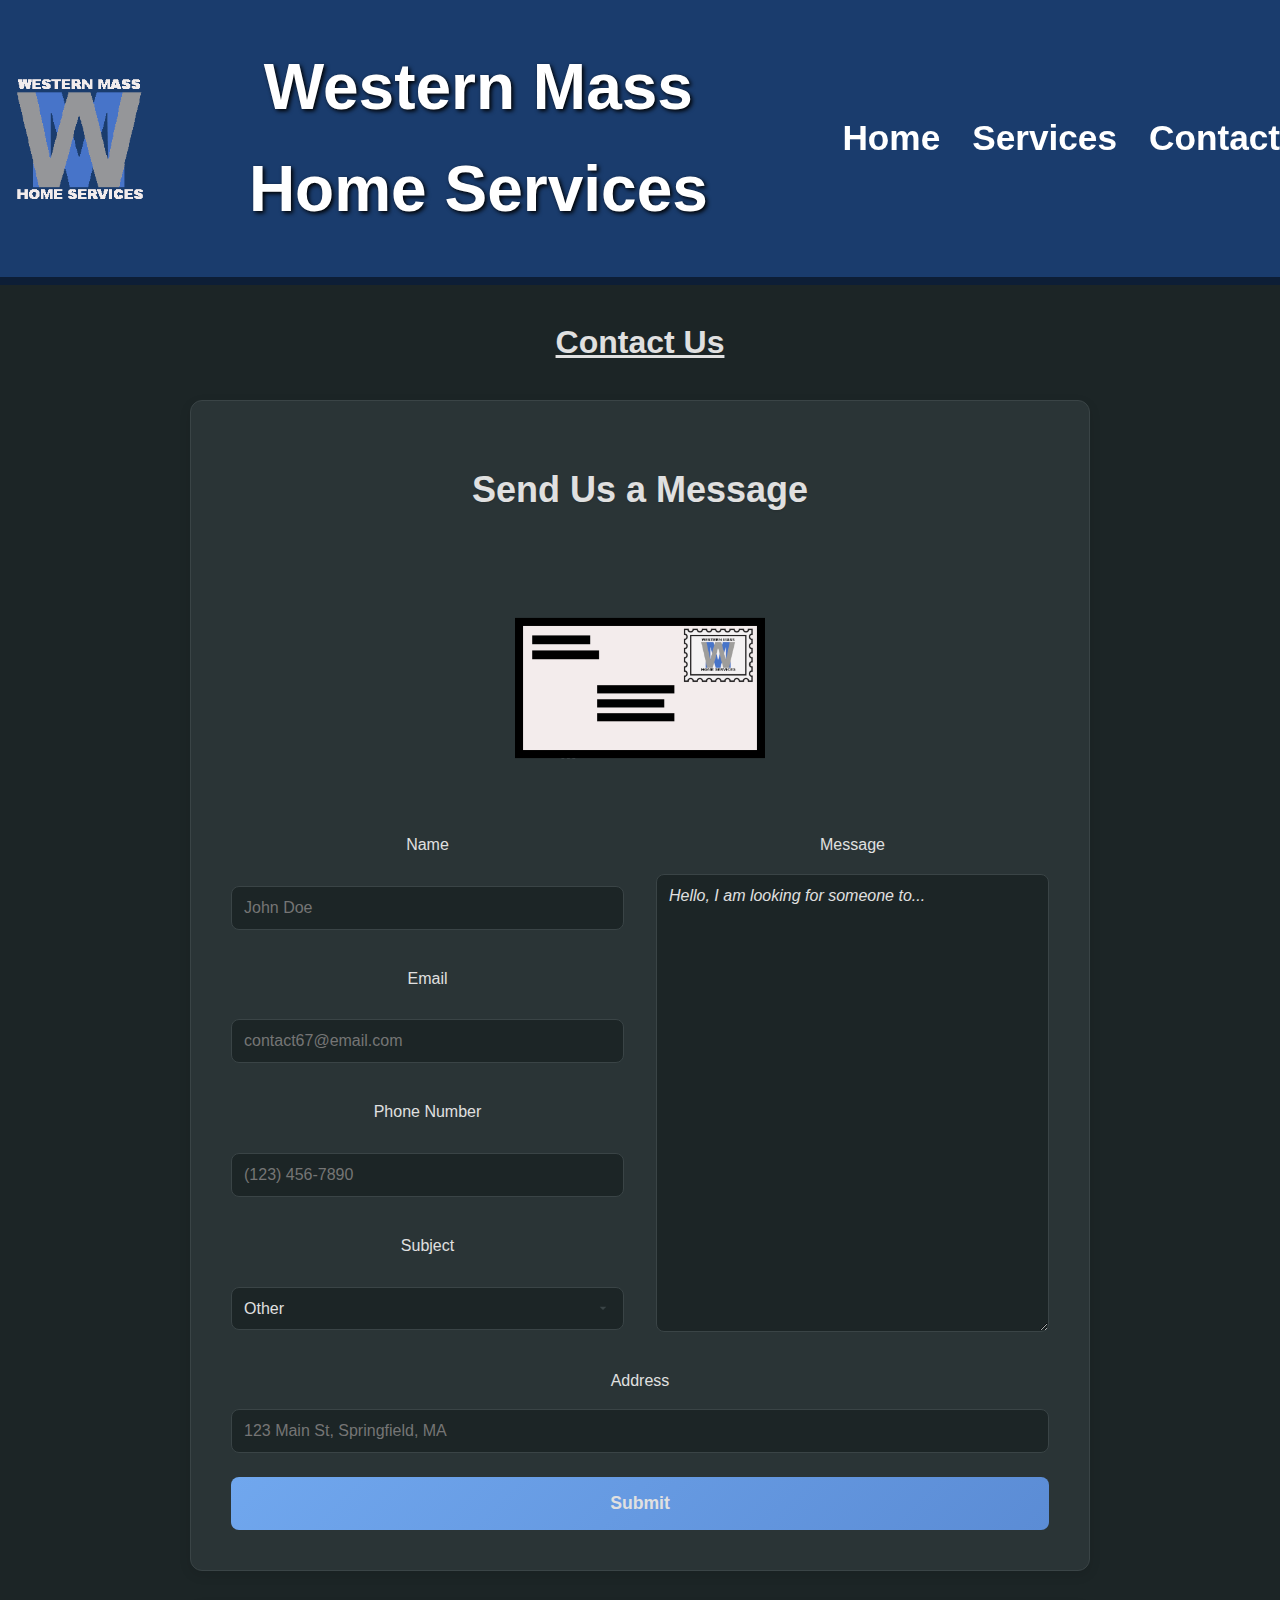
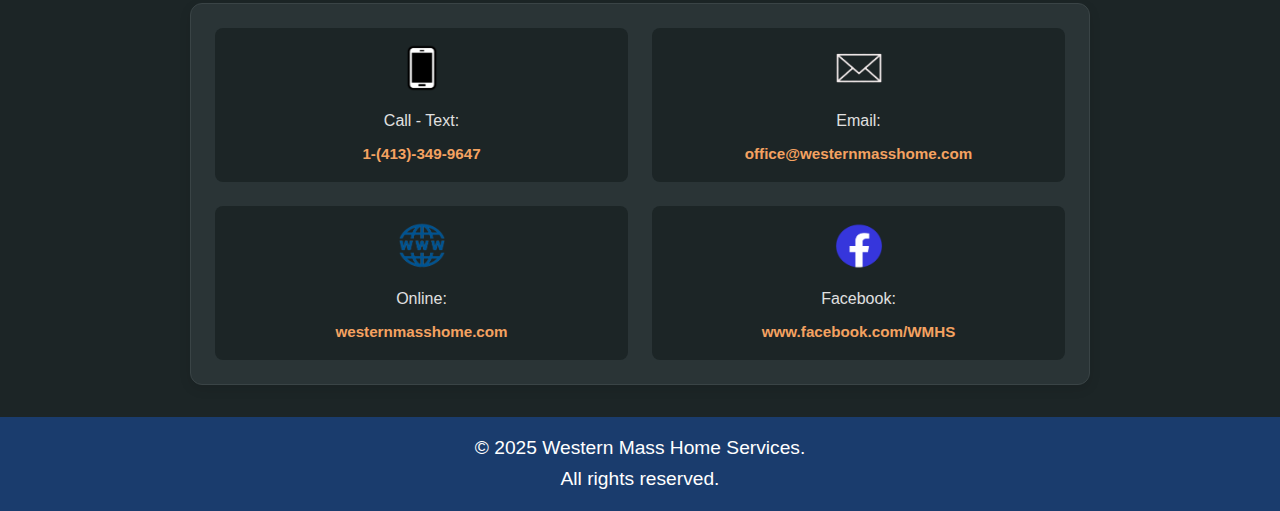
<file: contact.html>
<!DOCTYPE html>
<html lang="en">
<head>
    <meta charset="UTF-8">
    <meta name="viewport" content="width=device-width, initial-scale=1.0">
    <title>WMHS - Contact Us</title>
    <link rel="stylesheet" href="css/reset.css">
    <link rel="stylesheet" href="css/styles.css">
</head>
<body>
    <header>
        <nav id="main-nav"></nav>
    </header>
    <main>
        <section class="contact">
            <h4><u>Contact Us</u></h4>
            <div class="Email__Container">
                <div class="Email__Form">
                    <h1>Send Us a Message</h1>
                    <img src="/assets/WMHS__Stamp.png" alt="Stamp" class="stamp">
                    <form action="https://formsubmit.co/westernmasshome@gmail.com" method="POST" id="email__form">
                        <div class="form__grid">
                            <div class="form__left">
                                <input type="hidden" name="_next" value="https://www.westernmasshome.com/thank-you.html">
                                <input type="hidden" name="_captcha" value="false">
                                <label for="name">Name</label>
                                <input type="text" id="name" name="name" placeholder="John Doe" required>
                                <label for="email">Email</label>
                                <input type="email" id="email" name="email" placeholder="contact67@email.com">
                                <label for="phone">Phone Number</label>
                                <input type="tel" id="phone" name="phone" placeholder="(123) 456-7890" required>
                                <label for="subject">Subject</label>
                                <select name="subject" id="subject" required>
                                    <option value="other">Other</option>
                                    <option value="Electrical">Electrical</option>
                                    <option value="Plumbing">Plumbing</option>
                                    <option value="Appliance Repair">Appliance Repair</option>
                                    <option value="Bathroom Remodeling">Bathroom Remodeling</option>
                                    <option value="Carpentry">Carpentry</option>
                                    <option value="Maintenance">Maintenance</option>
                                </select>
                            </div>
                            <div class="form__right">
                                <label for="message">Message</label>
                                <textarea id="message" name="message" rows="24" autocorrect="on" placeholder="Hello, I am looking for someone to..."></textarea>
                            </div>
                        </div>
                        <div class="form__address">
                            <label for="address">Address</label>
                            <input type="text" id="address" name="address" placeholder="123 Main St, Springfield, MA" required>
                        </div>
                        <button type="submit">Submit</button>
                    </form>
                </div>
            </div>
        </section>
        <div class="Grid__Container">
            <div class="grid-items" onclick="window.location.href='tel:+1413349647'">
                <img src="assets/Icon__Phone.png" id="Icon__Phone" alt="Phone Icon">
                <p>Call - Text:</p>
                <a href="tel:+1413349647">1-(413)-349-9647</a>
            </div>
            <div class="grid-items1" onclick="window.location.href='mailto:office@westernmasshome.com'">
                <img src="assets/Icon__Email.png" id="Icon__Email" alt="Email Icon">
                <p>Email:</p>
                <a href="mailto:office@westernmasshome.com">office@westernmasshome.com</a>
            </div>
            <div class="grid-items2">
                <img src="assets/Icon__Web.png" id="Icon humilityweb" alt="Website Icon">
                <p>Online:</p>
                <a href="https://www.westernmasshome.com" target="_blank">westernmasshome.com</a>
            </div>
            <div class="grid-items3" onclick="window.location.href='https://www.facebook.com/westernmasshome'">
                <img src="assets/Icon__Facebook.png" id="Icon__Facebook" alt="Facebook Icon">
                <p>Facebook:</p>
                <a href="https://www.facebook.com/westernmasshome" target="_blank">www.facebook.com/WMHS</a>
            </div>
        </div>
    </main>
    <footer>
        <p>&copy; 2025 Western Mass Home Services. 
            <div></div>All rights reserved.</p>
    </footer>
    <script src="js/navigation.js"></script>
    <script src="js/contact-form.js"></script>
    <script src="js/main.js"></script>
</body>
</html>
</file>
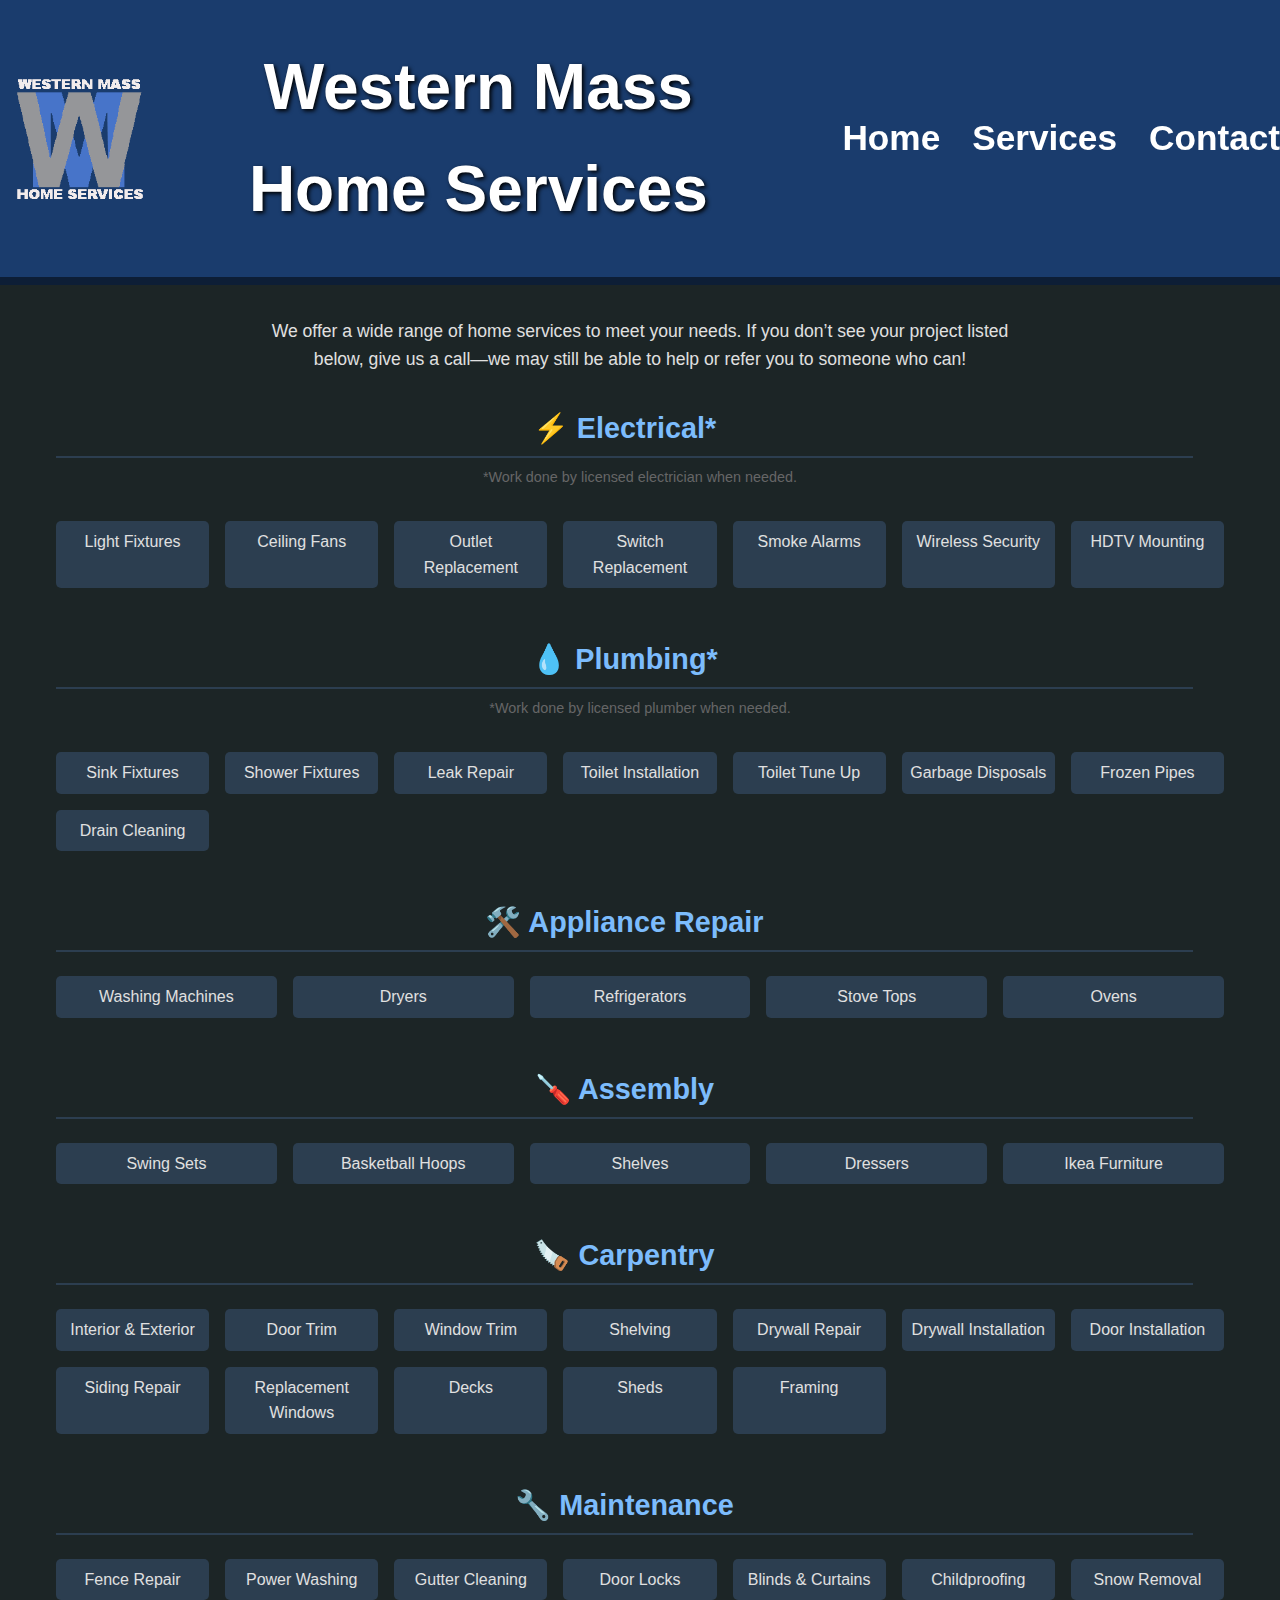
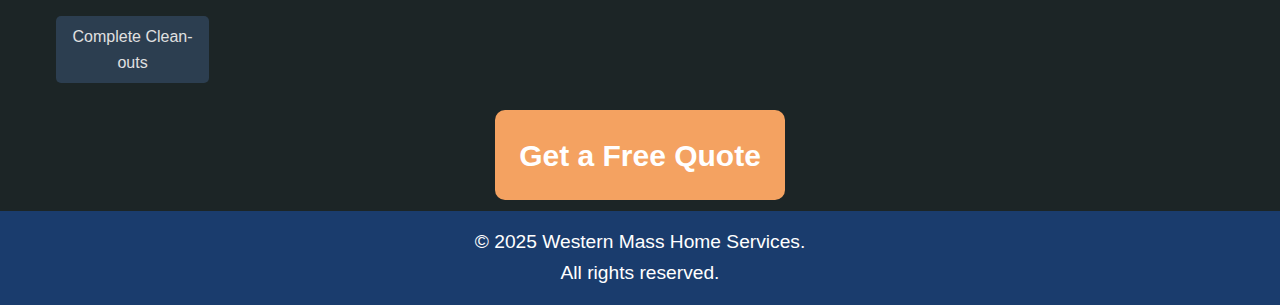
<file: services.html>
<!DOCTYPE html>
<html lang="en">
<head>
    <meta charset="UTF-8">
    <meta name="viewport" content="width=device-width, initial-scale=1.0">
    <title>WMHS - Services</title>
    <link rel="stylesheet" href="css/reset.css">
    <link rel="stylesheet" href="css/styles.css">
</head>
<body>
    <header>
        <nav id="main-nav"></nav>
    </header>
    <main>
        <section class="intro">
            <p>We offer a wide range of home services to meet your needs. If you don’t see your project listed below, give us a call—we may still be able to help or refer you to someone who can!</p>
        </section>
        
        <section class="services">
    <div class="service-category">
        <h3>⚡ Electrical*</h3>
        <p>*Work done by licensed electrician when needed.</p>
        <div class="service-grid">
            <span>Light Fixtures</span>
            <span>Ceiling Fans</span>
            <span>Outlet Replacement</span>
            <span>Switch Replacement</span>
            <span>Smoke Alarms</span>
            <span>Wireless Security</span>
            <span>HDTV Mounting</span>
        </div>
    </div>
    <div class="service-category">
        <h3>💧 Plumbing*</h3>
        <p>*Work done by licensed plumber when needed.</p>
        <div class="service-grid">
            <span>Sink Fixtures</span>
            <span>Shower Fixtures</span>
            <span>Leak Repair</span>
            <span>Toilet Installation</span>
            <span>Toilet Tune Up</span>
            <span>Garbage Disposals</span>
            <span>Frozen Pipes</span>
            <span>Drain Cleaning</span>
        </div>
    </div>
    <div class="service-category">
        <h3>🛠️ Appliance Repair</h3>
        <div class="service-grid">
            <span>Washing Machines</span>
            <span>Dryers</span>
            <span>Refrigerators</span>
            <span>Stove Tops</span>
            <span>Ovens</span>
        </div>
    </div>
    <div class="service-category">
        <h3>🪛 Assembly</h3>
        <div class="service-grid">
            <span>Swing Sets</span>
            <span>Basketball Hoops</span>
            <span>Shelves</span>
            <span>Dressers</span>
            <span>Ikea Furniture</span>
        </div>
    </div>
    <div class="service-category">
        <h3>🪚 Carpentry</h3>
        <div class="service-grid">
            <span>Interior & Exterior</span>
            <span>Door Trim</span>
            <span>Window Trim</span>
            <span>Shelving</span>
            <span>Drywall Repair</span>
            <span>Drywall Installation</span>
            <span>Door Installation</span>
            <span>Siding Repair</span>
            <span>Replacement Windows</span>
            <span>Decks</span>
            <span>Sheds</span>
            <span>Framing</span>
        </div>
    </div>
    <div class="service-category">
        <h3>🔧 Maintenance</h3>
        <div class="service-grid">
            <span>Fence Repair</span>
            <span>Power Washing</span>
            <span>Gutter Cleaning</span>
            <span>Door Locks</span>
            <span>Blinds & Curtains</span>
            <span>Childproofing</span>
            <span>Snow Removal</span>
            <span>Complete Clean-outs</span>
        </div>
    </div>
                    <a href="contact.html" class="cta-button-service">Get a Free Quote</a>

</section>
    </main>
    <footer>
        <p>&copy; 2025 Western Mass Home Services. 
            <div></div>
            All rights reserved.</p>
    </footer>
    <script src="js/navigation.js"></script>
    <script src="js/main.js"></script>
</body>
</html>
</file>
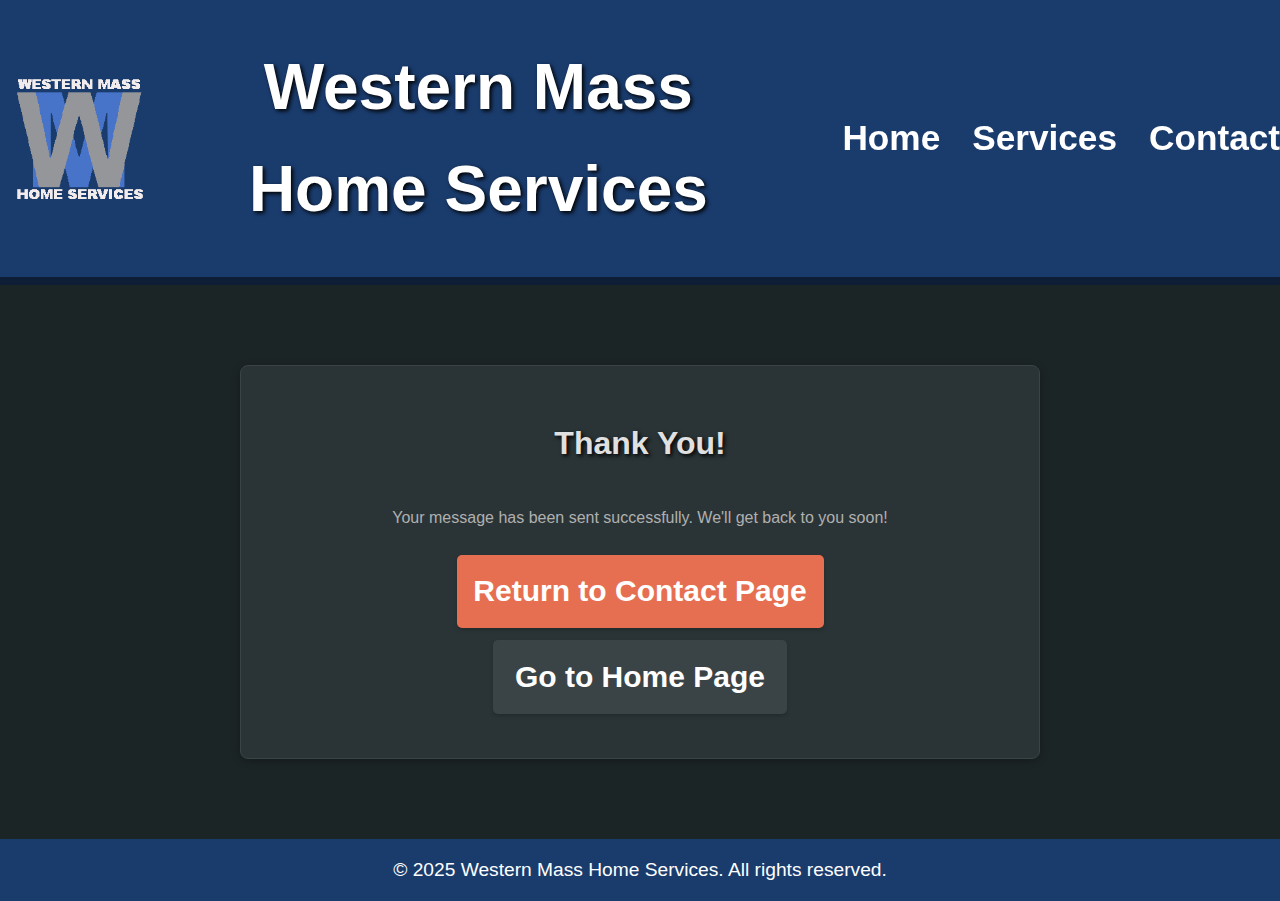
<file: thank-you.html>
<!DOCTYPE html>
<html lang="en">
<head>
    <meta charset="UTF-8">
    <meta name="viewport" content="width=device-width, initial-scale=1.0">
    <title>WMHS - Thank You</title>
    <link rel="stylesheet" href="css/reset.css">
    <link rel="stylesheet" href="css/styles.css">
</head>
<body>
    <header>
        <nav id="main-nav"></nav>
    </header>
    <main>
        <section class="thank-you">
            <div class="thank-you-box">
                <h1>Thank You!</h1>
                <p>Your message has been sent successfully. We'll get back to you soon!</p>
                <a href="contact.html" class="cta-button3">Return to Contact Page</a>
                
                <div></div>

                <a href="index.html" class="cta-button4">Go to Home Page</a>
            </div>
        </section>
    </main>
    <footer>
        <p>&copy; 2025 Western Mass Home Services. All rights reserved.</p>
    </footer>
    <script src="js/navigation.js"></script>
    <script src="js/main.js"></script>
</body>
</html>
</file>
<file: css/styles.css>
/* ==========================================================================
   Global Variables
   ========================================================================== */
:root {
    --primary-color: #1a3c6d;
    --secondary-color: #f4a261;
    --accent-color: #3b86e9;
    --dark-bg: #1c2526;
    --light-text: #e0e0e0;
    --gray-text: #7f7f7f;
    --border-color: #ccc;
    --card-bg: #2a3436;
    --shadow: 0 2px 8px rgba(0, 0, 0, 0.1);
    --transition: all 0.3s ease;
}

/* ==========================================================================
   General Styles
   ========================================================================== */
body {
    background: var(--dark-bg);
    color: var(--light-text);
    font-family: Arial, sans-serif;
    margin: 0;
}

header {
    background: var(--primary-color);
    padding: 1rem 0;
    position: sticky;
    top: 0;
    z-index: 1000;
    border-bottom: 8px solid rgba(0, 0, 0, 0.5);
}

nav {
    max-width: 1800px;
    margin: 0 auto;
    display: flex;
    justify-content: space-between;
    align-items: center;
}

nav img {
    height: 125px;
    padding-left: 1rem;
}

nav img:hover {
    transform: scale(1.05);
    transition: transform 0.3s ease;
}

nav ul {
    display: flex;
    list-style: none;
    font-size: 2.2rem;
}

nav ul li {
    margin-left: 2rem;
}

nav ul li a {
    color: white;
    text-decoration: none;
    font-weight: bold;
    transition: var(--transition);
}

nav ul li a:hover {
    color: var(--secondary-color);
}

.hamburger {
    display: none;
    font-size: 2rem;
    color: white;
    cursor: pointer;
    padding-right: 1rem;
}

/* ==========================================================================
   Hero Section
   ========================================================================== */
.hero {
    background: var(--primary-color);
    height: 470px;
    display: flex;
    align-items: center;
    justify-content: center;
    text-align: center;
    color: white;
    border-radius: 10px;
    width: 90%;
    margin: 0 auto;
    max-width: 1200px; /* Optional: Caps the width on large screens */
    margin-top: 20px;
}

.hero-content {
    background: rgba(26, 60, 109, 0.7);
    padding: 2rem;
    border-radius: 10px;
}



.hero h3 {
    font-size: 2.5rem;
    color: white;

}

.hero h4 {
    font-size: 4rem;

}



.hero p {
    font-size: 1.7rem;
    margin-bottom: 4rem;
}


@media (max-width: 768px) {


    .hero h3{
        font-size: 2rem;
        margin-top: 2rem;
    }
    .hero h4{
        font-size: 40px;
        padding-bottom: 3.5rem;
    }

    .hero p{
        font-size: 1.2rem;
        padding-bottom: 12px;
    }
}




/* ==========================================================================
   Sections
   ========================================================================== */
.intro, .about, .services, .contact {
    max-width: 1200px;
    margin: 2rem auto;
    padding: 0 1rem;
}

.services ul {
    list-style: disc;
    margin-left: 2rem;
}

/* ==========================================================================
   Services Section
   ========================================================================== */
.services {
    text-align: center;
    background: var(--dark-bg);
}

.services h1 {
    color: var(--primary-color);
    font-size: 2.5rem;
    margin-bottom: 2rem;
}


.services-grid {
    display: grid;
    grid-template-columns: repeat(auto-fit, minmax(250px, 1fr));
    gap: 3rem;
    
}

.service-item {
    background: var(--card-bg);
    border: 1px solid var(--border-color);
    border-radius: 8px;
    padding: 2rem;
    box-shadow: var(--shadow);
    transition: transform 0.3s ease;
    
}

.service-category h3{
    margin-right: 31px;
    
}

.service-item:hover {
    transform: translateY(-5px);
}

.service-item img {
    width: 60px;
    height: 60px;
    margin-bottom: 1rem;
}

.service-item h2 {
    color: var(--primary-color);
    font-size: 1.8rem;
    margin-bottom: 0.5rem;
}

.service-item p {
    color: var(--gray-text);
}

.cta-button-service {
    background: var(--secondary-color);
    color: white;
    font-size: 30px;
    padding: 1.8rem 1.5rem;
    border-radius: 10px;
    text-decoration: none;
    font-weight: bold;
    transition: var(--transition);
}

.cta-button-service:hover {
    background: #e76f51;
    transform: translateY(-2px);
    box-shadow: 0 4px 8px rgba(0, 0, 0, 0.3);
}

/* ==========================================================================
   Testimonials Section
   ========================================================================== */

   .quotes-icon {
    width: 200px;
    height: 200px;
    margin-top: -3rem;
    margin-bottom: -5rem;}

    
        
    


.testimonials {
    text-align: center;
    background: var(--dark-bg);
}

.testimonials h2 {
    color: var(--light-text);
    font-size: 2.2rem;
    margin-bottom: 2rem;
}

.testimonials-grid {
    display: grid;
    grid-template-columns: repeat(auto-fit, minmax(300px, 1fr));
    gap: 2rem;
    padding: 4rem 1rem;
    
}

.testimonial-item {
    background: var(--card-bg);
    border: 1px solid #3a4446;
    border-radius: 8px;
    padding: 2rem;
    box-shadow: 0 2px 8px rgba(0, 0, 0, 0.3);
}

.testimonial-item p {
    color: #b0b0b0;
    font-style: italic;
    margin-bottom: 1rem;
}

.testimonial-item h4 {
    color: var(--light-text);
    font-size: 1.2rem;
}



/* ==========================================================================
   Carousel Section
   ========================================================================== */

.hammer-icon {
    width: 100px;
    height: 100px;
    margin-top: -3rem;
    margin-bottom: -39px;
}

.carousel-container {
    position: relative;
    max-width: 90%;
    margin: 0 auto;
    overflow: hidden;
    border-radius: 10px;
    -webkit-overflow-scrolling: touch; /* Smooth scrolling on iOS */
    scrollbar-width: none; /* Hide scrollbar for Firefox */
}
.carousel-container::-webkit-scrollbar {
    display: none; /* Hide scrollbar for Chrome/Safari */
}

.carousel {
    align-items: center;
    justify-content: center;
    text-align: center;
    color: white;
    border-radius: 10px;
    width: 90%;
    margin: 0 auto;
    max-width: 1200px; /* Caps width on large screens */
    margin-top: 20px;
}

.carousel-track {
    display: flex;
    gap: 1rem;
    transition: transform 0.5s ease-in-out;
    user-select: none;
    scroll-snap-type: x mandatory;
    -webkit-overflow-scrolling: touch;
        scrollbar-width: none; /* Firefox */
    
}

.carousel h2 {
    color: white;
    margin-bottom: 2rem;
    font-size: 2rem;
    display: flex;
    flex-direction: row; /* Icon and text side-by-side */
    align-items: center;
    justify-content: center;
    text-align: center;
}

.carousel-item {
    flex: 0 0 calc(33.33% - 1rem);
    padding: 0.5rem;
    box-sizing: border-box;
    max-width: 300px;
    cursor: pointer; /* Indicate image is clickable */
    }

.carousel-item img {
    width: 100%;
    max-width: 320px;
    height: auto;
    max-height: 300px;
    border-radius: 8px;
    box-shadow: 0 2px 5px rgba(0, 0, 0, 0.2);
    display: block;
    pointer-events: none; /* Prevent image drag on mobile */

}

.carousel-prev,
.carousel-next {
    position: absolute;
    top: 50%;
    transform: translateY(-50%);
    background: rgba(0, 0, 0, 0.5);
    color: white;
    border: none;
    padding: 0.5rem 1rem;
    cursor: pointer;
    font-size: 1.5rem;
    border-radius: 50%;
    transition: background 0.3s;
    z-index: 1;
}

.carousel-prev:hover,
.carousel-next:hover {
    background: rgba(0, 0, 0, 0.7);
}

.carousel-prev {
    left: 1rem;
}

.carousel-next {
    right: 1rem;
}



/* Mobile - Small Screens */
@media (max-width: 480px) {
    .carousel-container {
        max-width: 100%;
    }

    .carousel-item {
        flex: 0 0 100%;
        max-width: 200px;
    }

    .carousel-item img {
        max-width: 200px;
        max-height: 150px;
    }

    .carousel-prev,
    .carousel-next {
        font-size: 1rem;
        padding: 0.3rem 0.6rem;

        
    }
    
}

/* Tablet & Below */
@media (max-width: 768px) {

    .carousel-track {
        overflow-x: auto;
        transition: none; /* Disable transform shifting for swipe scroll */
    }

    .hammer-icon {
        width: 150px;
        height: 150px;
        margin-bottom: -3rem;
        margin-top: 0;
    }

    .carousel-container {
        max-width: 600px;
    }

    .carousel-item {
        flex: 0 0 calc(50% - 1rem);
        max-width: 250px;
    }

    .carousel-item img {
        max-width: 250px;
        max-height: 187.5px;
    }

    .carousel h2 {
        font-size: 1.5rem;
        margin-left: 0;
        margin-top: -6rem;
        padding-top: 7rem;
        flex-direction: column;
        align-items: center;
    }

    .carousel-prev,
    .carousel-next {
        font-size: 1.2rem;
        padding: 0.4rem 0.8rem;
    }


    .h1 {
        font-size: 10px;
    }
}

/* ==========================================================================
   Facebook Follow Section
   ========================================================================== */

  /* CSS */
.facebook-follow {
  background-color: #1877f2; /* Facebook blue */
  border-radius: 10px;
  padding: 12px 16px;
  font-family: Arial, sans-serif;
  transition: background-color 0.2s ease;
  max-width: 400px;
  color: white;
  text-align: center;

  /* Center horizontally at all screen sizes */
  margin: 2rem auto;
}



.facebook-follow a {
  color: white;
  text-decoration: none;
  display: flex;
  align-items: center;
}

.facebook-follow .facebook-icon {
  width: 32px;
  height: 32px;
  margin-right: 12px;
}

.facebook-follow .facebook-text p {
  margin: 2px 0 0;
  font-size: 14px;
}

.facebook-follow:hover {
  background-color: #145dbf; /* Darker blue on hover */
}

   

/* ==========================================================================
   Contact Teaser Section
   ========================================================================== */
.contact-teaser {
    background: var(--card-bg);
    color: var(--light-text);
    text-align: center;
    padding: 3rem 1rem;
    margin-bottom: 0;
}

.contact-teaser h2 {
    font-size: 2.2rem;
    margin-bottom: 1rem;
}

.contact-teaser p {
    font-size: 1.3rem;
    margin-bottom: 1.5rem;
}

/* ==========================================================================
   CTA Section
   ========================================================================== */
.cta {
    color: white;
    text-align: center;
    padding: 15rem 1rem;
    width: 90%;
    align-items: center;
    justify-content: center;
    text-align: center;
    border-radius: 10px;
    margin: 0 auto;
    max-width: 1900px; /* Optional: Caps the width on large screens */
    margin-top: 40px;
    box-shadow: 0 4px 12px rgba(0, 0, 0, 0.1);
    background-image: url('/assets/Banner.jpg');
    background-size: cover;
    background-repeat: no-repeat;

    
    
    
}

.cta h2 {
    font-size: 2rem;
    margin-bottom: 1rem;
}

.cta p {
    font-size: 1.2rem;
    margin-bottom: 2rem;
}

 .cta-button {
    background: var(--secondary-color);
    color: white;
    font-size: 30px;
    margin-top: 20rem;
    padding: 2.8rem 2.5rem;
    border: none;
    border-radius: 10px;
    text-decoration: none;
    font-weight: bold;
    transition: var(--transition);
}
.cta-button:hover {
    background: #e76f51;
    transform: translateY(-2px);
    box-shadow: 0 4px 8px rgba(0, 0, 0, 0.3);
}


 .cta-button2 {
    background: var(--secondary-color);
    color: white;
    font-size: 30px;
    margin-top: 20rem;
    padding: 1.8rem 1.5rem;
    border: none;
    border-radius: 10px;
    text-decoration: none;
    font-weight: bold;
    transition: var(--transition);
}
.cta-button2:hover {
    background: #e76f51;
    transform: translateY(-2px);
    box-shadow: 0 4px 8px rgba(0, 0, 0, 0.3);
}

@media (max-width: 768px) {

    .cta {
        padding: 3rem 1rem;
    }

    .cta h2 {
        font-size: 1.8rem;
    }

    .cta p {
        font-size: 1rem;
    }

    .cta-button,
    .cta-button2 {
        font-size: 1.5rem;
        padding: 1.5rem 1.2rem;
    }
}

/* ==========================================================================
   Contact Section
   ========================================================================== */
.contact {
    text-align: center;
    background: var(--dark-bg);
}

.contact h1 {
    color: var(--light-text);
    font-size: 2.5rem;
    margin-bottom: 2rem;
}

/* Container Styling */
.Email__Container {
    background: var(--card-bg);
    border: 1px solid #3a4446;
    border-radius: 12px;
    padding: 2.5rem;
    max-width: 900px; /* Wider to accommodate two columns */
    margin: 2rem auto;
    box-shadow: 0 4px 12px rgba(0, 0, 0, 0.1);
    animation: fadeIn 0.5s ease-in;
}

/* Fade-in animation */
@keyframes fadeIn {
    from { opacity: 0; transform: translateY(10px); }
    to { opacity: 1; transform: translateY(0); }
}

/* Heading Styling */
.Email__Form h1 {
    color: var(--light-text);
    font-size: 2.25rem; /* Slightly larger for prominence */
    font-weight: 600; /* Medium weight for modern look */
    margin-bottom: 1.5rem; /* More spacing */
    text-shadow: 0 1px 2px rgba(0, 0, 0, 0.1); /* Subtle text shadow */
    font-family: 'Inter', -apple-system, BlinkMacSystemFont, 'Segoe UI', Roboto, sans-serif; /* Modern font stack */
}

/* Stamp Image */
.Email__Form img.stamp {
    width: 250px;
    transition: transform 0.3s ease; /* Smooth hover animation */

}

.Email__Form img.stamp:hover {
    transform: scale(1.1); /* Slight zoom on hover */
}


/* Form Layout */
#email__form {
    display: flex;
    flex-direction: column;
    gap: 1.5rem; /* Increased gap for better spacing */
}

/* Grid for Two-Column Layout */
.form__grid {
    display: grid;
    grid-template-columns: 1fr 1fr; /* Two equal columns */
    gap: 2rem; /* Space between columns */
}

/* Left Column (Name, Email, Subject) */
.form__left {
    display: flex;
    flex-direction: column;
    gap: 1.5rem;
}

/* Right Column (Textarea) */
.form__right {
    display: flex;
    flex-direction: column;
    gap: 0.75rem;
}

/* Address Section */
.form__address {
    display: flex;
    flex-direction: column;
    gap: 0.75rem;
}

/* Label Styling */
#email__form label {
    margin: 0.75rem 0 0.25rem; /* Adjusted for hierarchy */
    font-size: 1rem;
    color: var(--light-text);
    font-weight: 500;
}

/* Input, Select, Textarea Styling */
#email__form input,
#email__form select,
#email__form textarea {
    width: 100%;
    padding: 0.75rem;
    border: 1px solid #3a4446;
    border-radius: 8px;
    background: var(--dark-bg);
    color: var(--light-text);
    font-size: 1rem;
    font-family: 'Inter', sans-serif;
    transition: border-color 0.3s ease, box-shadow 0.3s ease;
}

/* Select Specific Styling */
#email__form select {
    appearance: none; /* Remove default dropdown arrow */
    background-image: url('data:image/svg+xml;utf8,<svg fill="%233a4446" height="24" viewBox="0 0 24 24" width="24" xmlns="http://www.w3.org/2000/svg"><path d="M7 10l5 5 5-5z"/></svg>'); /* Custom arrow */
    background-repeat: no-repeat;
    background-position: right 0.75rem center;
    background-size: 16px;
}

/* Textarea Specific Styling */
#email__form textarea {
    resize: vertical; /* Allow vertical resize only */
    min-height: 200px; /* Align height with left column */
}
/* Placeholder Styling */
#email__form textarea::placeholder {
    color: rgba(var(--light-text), 0.6); /* Subtle placeholder color */
    font-style: italic;
}

/* Focus States */
#email__form input:focus,
#email__form select:focus,
#email__form textarea:focus {
    outline: none;
    border-color: #70a7ee;
    box-shadow: 0 0 0 3px rgba(112, 167, 238, 0.2);
}

/* Error State */
#email__form input:invalid:focus,
#email__form select:invalid:focus,
#email__form textarea:invalid:focus {
    border-color: #e74c3c;
    box-shadow: 0 0 0 3px rgba(231, 76, 60, 0.2);
}

/* Button Styling */
#email__form button {
    background: linear-gradient(135deg, #70a7ee 0%, #5b8cd5 100%);
    color: var(--light-text);
    padding: 1rem;
    border: none;
    border-radius: 8px;
    cursor: pointer;
    font-weight: 600;
    font-size: 1.1rem;
    transition: background 0.3s ease, transform 0.2s ease;
}

#email__form button:hover {
    background: linear-gradient(135deg, #5b8cd5 0%, #4a7bc1 100%);
    transform: translateY(-2px);
}

#email__form button:active {
    transform: translateY(0);
}

/* Responsive Design */
@media (max-width: 768px) {
    .Email__Container {
        padding: 1.5rem;
        margin: 1rem;
        max-width: 100%;
    }

    .Email__Form h1 {
        font-size: 1.75rem;
    }

    .form__grid {
        grid-template-columns: 1fr; /* Stack columns on mobile */
    }

    #email__form input,
    #email__form select,
    #email__form textarea {
        padding: 0.65rem;
        font-size: 0.95rem;
    }

    #email__form textarea {
        min-height: 150px; /* Slightly shorter on mobile */
    }

    #email__form button {
        padding: 0.85rem;
        font-size: 1rem;
    }
}




/* ==========================================================================
   Grid Container (Contact)
   ========================================================================== */

footer {
    margin-top: 2rem;
    padding: 1rem 0;
    text-align: center;
    background: var(--primary-color);
    color: white;
    font-size: 1.2rem;
}


.contact h4{
    color: var(--light-text);
    font-size: 2rem;
    margin-bottom: 1rem;

}
/* Grid Container Styling */
.Grid__Container {
    display: grid;
    grid-template-columns: 1fr 1fr; /* Two columns */
    grid-template-rows: auto auto; /* Two rows */
    gap: 1.5rem; /* Space between items */
    max-width: 900px; /* Match form width */
    margin: 2rem auto; /* Center with margin */
    padding: 1.5rem;
    background: var(--card-bg);
    border: 1px solid #3a4446;
    border-radius: 12px;
    box-shadow: 0 4px 12px rgba(0, 0, 0, 0.1);
}





/* Grid Item Styling */
.grid-items,
.grid-items1,
.grid-items2,
.grid-items3 {
    display: flex;
    flex-direction: column;
    align-items: center;
    text-align: center;
    padding: 1rem;
    background: var(--dark-bg);
    border-radius: 8px;
    transition: transform 0.3s ease, box-shadow 0.3s ease;
}

.grid-items:hover,
.grid-items1:hover,
.grid-items2:hover,
.grid-items3:hover {
    transform: translateY(-4px);
    box-shadow: 0 6px 12px rgba(0, 0, 0, 0.15);
}

/* Icon Styling */
.grid-items img,
.grid-items1 img,
.grid-items2 img,
.grid-items3 img {
    width: 48px;
    height: 48px;
    margin-bottom: 0.5rem;
}

/* Text Styling */
.grid-items p,
.grid-items1 p,
.grid-items2 p,
.grid-items3 p {
    color: var(--light-text);
    font-size: 1rem;
    font-weight: 500;
    margin: 0.5rem 0;
    font-family: 'Inter', -apple-system, BlinkMacSystemFont, 'Segoe UI', Roboto, sans-serif;
}

/* Link Styling */
.grid-items a,
.grid-items1 a,
.grid-items2 a,
.grid-items3 a {
    color: var(--secondary-color);
    text-decoration: none;
    font-weight: 600;
    font-size: 0.95rem;
    transition: color 0.3s ease;
}

.grid-items a:hover,
.grid-items1 a:hover,
.grid-items2 a:hover,
.grid-items3 a:hover {
    color: #70a7ee;
    text-decoration: underline;
}

.grid-items a:focus,
.grid-items1 a:focus,
.grid-items2 a:focus,
.grid-items3 a:focus {
    outline: none;
    box-shadow: 0 0 0 3px rgba(112, 167, 238, 0.2);
}

/* Responsive Design */
@media (max-width: 768px) {
    .Grid__Container {
        grid-template-columns: 1fr; /* Stack items vertically */
        grid-template-rows: repeat(4, auto); /* Four rows */
        padding: 1rem;
        margin: 1rem;
    }

    .grid-items,
    .grid-items1,
    .grid-items2,
    .grid-items3 {
        padding: 0.75rem;
    }

    .grid-items img,
    .grid-items1 img,
    .grid-items2 img,
    .grid-items3 img {
        width: 40px;
        height: 40px;
    }

    .grid-items p,
    .grid-items1 p,
    .grid-items2 p,
    .grid-items3 p {
        font-size: 0.95rem;
    }

    .grid-items a,
    .grid-items1 a,
    .grid-items2 a,
    .grid-items3 a {
        font-size: 0.9rem;
    }
}

/* ==========================================================================
   Thank You Page
   ========================================================================== */
.thank-you {
    max-width: 1200px;
    margin: 2rem auto;
    padding: 1rem;
    text-align: center;
    background: var(--dark-bg);
    align-items: center;
    justify-content: center;
}

.thank-you-box {
    background: var(--card-bg);
    border: 1px solid #3a4446;
    border-radius: 8px;
    padding: 2rem;
    margin: 2rem auto;
    max-width: 800px;
    box-shadow: 0 2px 8px rgba(0, 0, 0, 0.3);


}

.thank-you-box h1 {
    color: var(--light-text);
    font-size: 2rem;
    margin-bottom: 1rem;

}

.thank-you-box p {
    color: #b0b0b0;
    margin-bottom: 1.5rem;
}

/* Button styling */



/* Primary button */
.cta-button3 {
    display: block; /* Stack buttons vertically */
    width: 100%; /* Full width for consistency */
    margin: 0.75rem auto; /* Center buttons and add vertical spacing */
    padding: .8rem .5rem;
    font-size: 30px;
    font-weight: bold;
    text-decoration: none;
    border-radius: 5px;
    cursor: pointer;
    transition: background-color 0.3s ease, transform 0.2s ease, box-shadow 0.3s ease;
    box-shadow: 0 2px 4px rgba(0, 0, 0, 0.2);
    background-color: #e76f51; /* Orange color */
    color: #fff;
    max-width: 50%; /* Full width for easier tapping */
    min-width: 200px;
}

.cta-button3:hover {
    background-color: #d65f41; /* Slightly darker orange on hover */
    transform: translateY(-2px);
    box-shadow: 0 4px 8px rgba(0, 0, 0, 0.3);
}

/* Secondary button */
.cta-button4 {
    
    display: block; /* Stack buttons vertically */
    width: 100%; /* Full width for consistency */
    max-width: 40%; /* Limit button width for aesthetics */
    margin: 0.75rem auto; /* Center buttons and add vertical spacing */
    padding: .8rem .5rem;
    font-size: 30px;
    font-weight: bold;
    text-decoration: none;
    border-radius: 5px;
    cursor: pointer;
    transition: background-color 0.3s ease, transform 0.2s ease, box-shadow 0.3s ease;
    box-shadow: 0 2px 4px rgba(0, 0, 0, 0.2);
    background-color: #3a4446; /* Dark color */
    color: #fff;
    min-width: 200px;

    

}

.cta-button4:hover {
    background-color: #2e3638; /* Slightly darker on hover */
    transform: translateY(-2px);
    box-shadow: 0 4px 8px rgba(0, 0, 0, 0.3);
}

/* Mobile-friendly adjustments */
@media (max-width: 768px) {
    .thank-you-box {
        margin: 1rem;
        padding: clamp(0.75rem, 4vw, 1rem);
    }

    .thank-you-box h1 {
        font-size: clamp(1.2rem, 4vw, 2rem);
        text-shadow: 1px 1px 2px rgba(0, 0, 0, 0.15);
    }

    .cta-button3 {
        display: block; /* Stack buttons on mobile */
        width: 100%; /* Full width for easier tapping */
    }
    .cta-button4 {
        display: block; /* Stack buttons on mobile */
        width: 100%; /* Full width for easier tapping */
    }
}

@media (max-width: 480px) {
    .thank-you-box h1 {
        font-size: clamp(1rem, 3.5vw, 1.5rem);
    }

    .thank-you-box p {
        font-size: clamp(0.85rem, 2.5vw, 1rem);
    }
}

/* ==========================================================================
   Responsive Design
   ========================================================================== */
@media (max-width: 768px) {
    nav ul {
        display: none;
        flex-direction: column;
        position: absolute;
        top: 115px;
        left: 0;
        width: 100%;
        background: var(--primary-color);
    }

    nav ul.show {
        margin-top: 3.1rem;
        display: flex;
    }

    nav ul li {
        margin: 3rem 0;
        text-align: center;
    }

    .hamburger {
        display: block;
    }


    .services h2,
    .portfolio h2,
    .testimonials h2,
    .contact-teaser h2 {
        font-size: 1.8rem;
    }

    .services-grid,
    .portfolio-grid,
    .testimonials-grid {
        grid-template-columns: 1fr;
    }

    .contact-teaser {
        padding: 2rem 1rem;
    }

    .Email__Form label {
        flex-direction: column;
        align-items: flex-start;
    }

    .Email__Form input,
    .Email__Form select {
        margin-left: 0;
        width: 100%;
    }

   

    .thank-you-box {
        padding: 1.5rem;
        margin: 1.5rem auto;
    }

    .thank-you-box h1 {
        font-size: 1.5rem;
    }


    .h1 {
        font-size: 10px;
    }
}


/* ==========================================================================
   About us Page
   ========================================================================== */

    /* Intro Section */
.intro {
    max-width: 800px;
    margin: 2rem auto;
    padding: 0 1rem;
    text-align: center;
}

.intro h2 {
    font-size: 2rem;
    margin-bottom: 1rem;
    color: #2c3e50;
}

.intro p {
    font-size: 1.1rem;
}






/* Services Section */
.services {
    max-width: 1200px;
    margin: 2rem auto;
    padding: 0 1rem;
}

.services h2 {
    font-size: 2rem;
    margin-top: 4rem;
    margin-bottom: 1rem;
    color: #e9f5f7;
    text-align: center;
    
}

.service-category {
    margin-bottom: 2rem;
}

.service-category h3 {
    font-size: 1.8rem;
    color: #7cbcfc;
    margin-bottom: 0.5rem;
    border-bottom: 2px solid #2c3e50;
    padding-bottom: 0.3rem;
}

.service-category p {
    font-size: 0.9rem;
    color: #666;
    margin-bottom: 1rem;
}

.service-grid {
    display: grid;
    grid-template-columns: repeat(auto-fit, minmax(150px, 1fr));
    gap: 1rem;
    padding: 1rem 0;
}

.service-grid span {
    background-color: #2c3e50;
    padding: 0.5rem;
    border-radius: 5px;
    text-align: center;
    font-size: 1rem;
}




/* Responsive Design */
@media (max-width: 768px) {

    .intro h2, .team h2, .services h2, .gallery h2 {
        font-size: 1.5rem;
    }

    .expert {
        flex-direction: column;
        text-align: center;
    }

    .headshot {
        width: 120px;
        height: 120px;
    }

    .service-category h3 {
        font-size: 1.5rem;
    }

    .service-grid {
        grid-template-columns: repeat(auto-fit, minmax(120px, 1fr));
    }
}


/* ==========================================================================
   Custom Font
   ========================================================================== */
</file>
